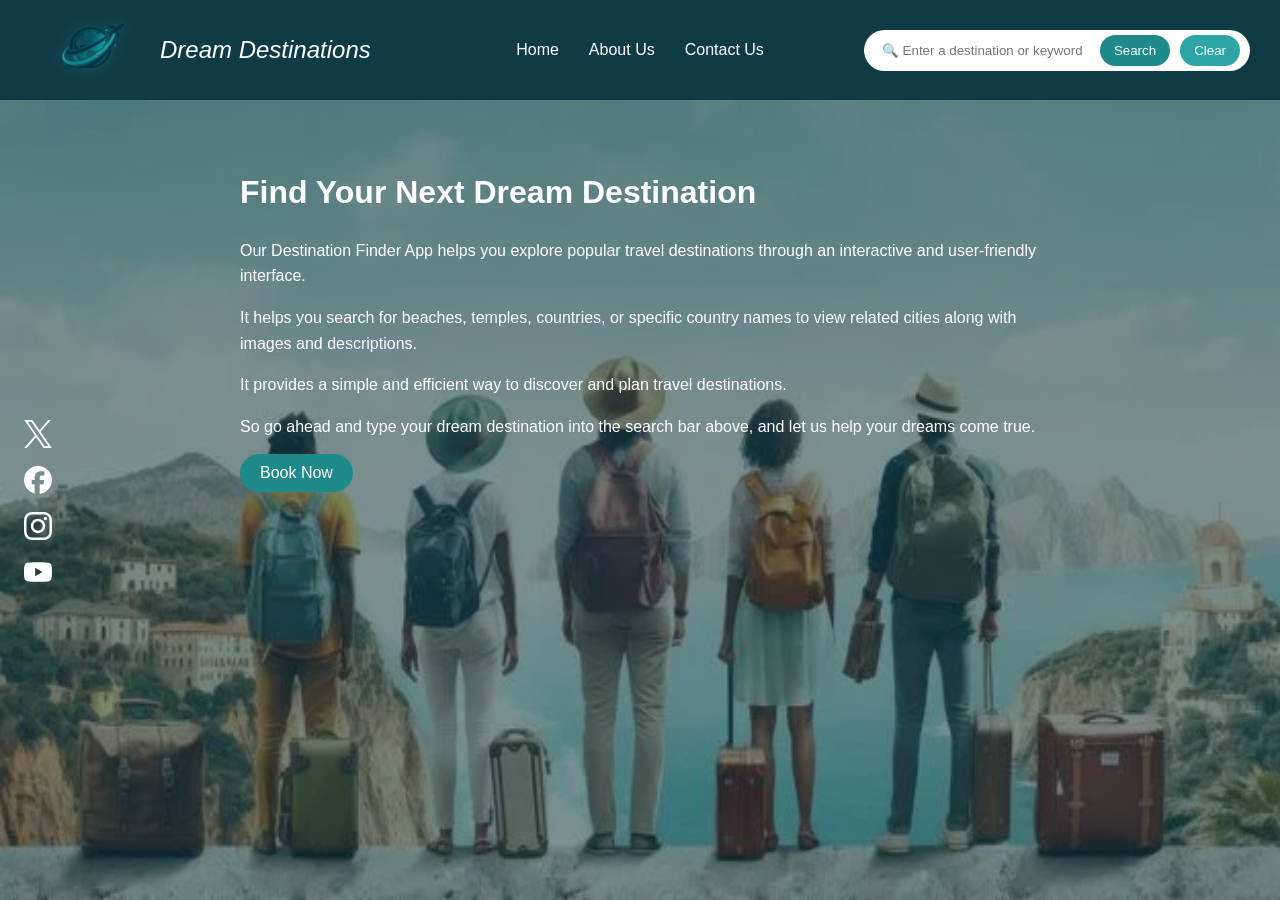
<file: index.html>
<!doctype html>
<html lang="en">
  <head>
    <meta charset="UTF-8" />
    <title>Dream Destinations</title>
    <link rel="stylesheet" href="./travel.css" />
  </head>
  <body>
    <nav>
      <div class="nav-left">
        <img src="./images/logo.png" alt="logo" class="logo" />
        <h1>Dream Destinations</h1>
      </div>

      <ul class="nav-links">
        <li><a href="./index.html">Home</a></li>
        <li><a href="./travel_about.html">About Us</a></li>
        <li><a href="./travel_contact.html">Contact Us</a></li>
      </ul>

      <div class="nav-right">
        <input
          type="text"
          id="destinationInput"
          placeholder="🔍 Enter a destination or keyword"
        />
        <button id="btnSearch">Search</button>
        <button id="btnClear" class="clear">Clear</button>
      </div>
    </nav>
    <div id="main">

      <div class="social-links">
        <a href="#" aria-label="X">
          <img src="./images/social/x.svg" alt="X icon" />
        </a>
        <a href="#" aria-label="Facebook">
          <img src="./images/social/facebook.svg" alt="Facebook icon" />
        </a>
        <a href="#" aria-label="Instagram">
          <img src="./images/social/instagram.svg" alt="Instagram icon" />
        </a>
        <a href="#" aria-label="YouTube">
          <img src="./images/social/youtube.svg" alt="YouTube icon" />
        </a>
      </div>

      <div class="content-container">
        <h2>Find Your Next Dream Destination</h2>

        <p>
          Our Destination Finder App helps you explore popular travel
          destinations through an interactive and user-friendly interface.
        </p>

        <p>
          It helps you search for beaches, temples, countries, or specific
          country names to view related cities along with images and
          descriptions.
        </p>

        <p>
          It provides a simple and efficient way to discover and plan travel
          destinations.
        </p>

        <p>
          So go ahead and type your dream destination into the search bar above,
          and let us help your dreams come true.
        </p>

        <button class="book-now">Book Now</button>
      </div>

      <div id="destinations">

      </div>
    </div>
    <script src="./travel_recommendation.js"></script>
  </body>
</html>
</file>
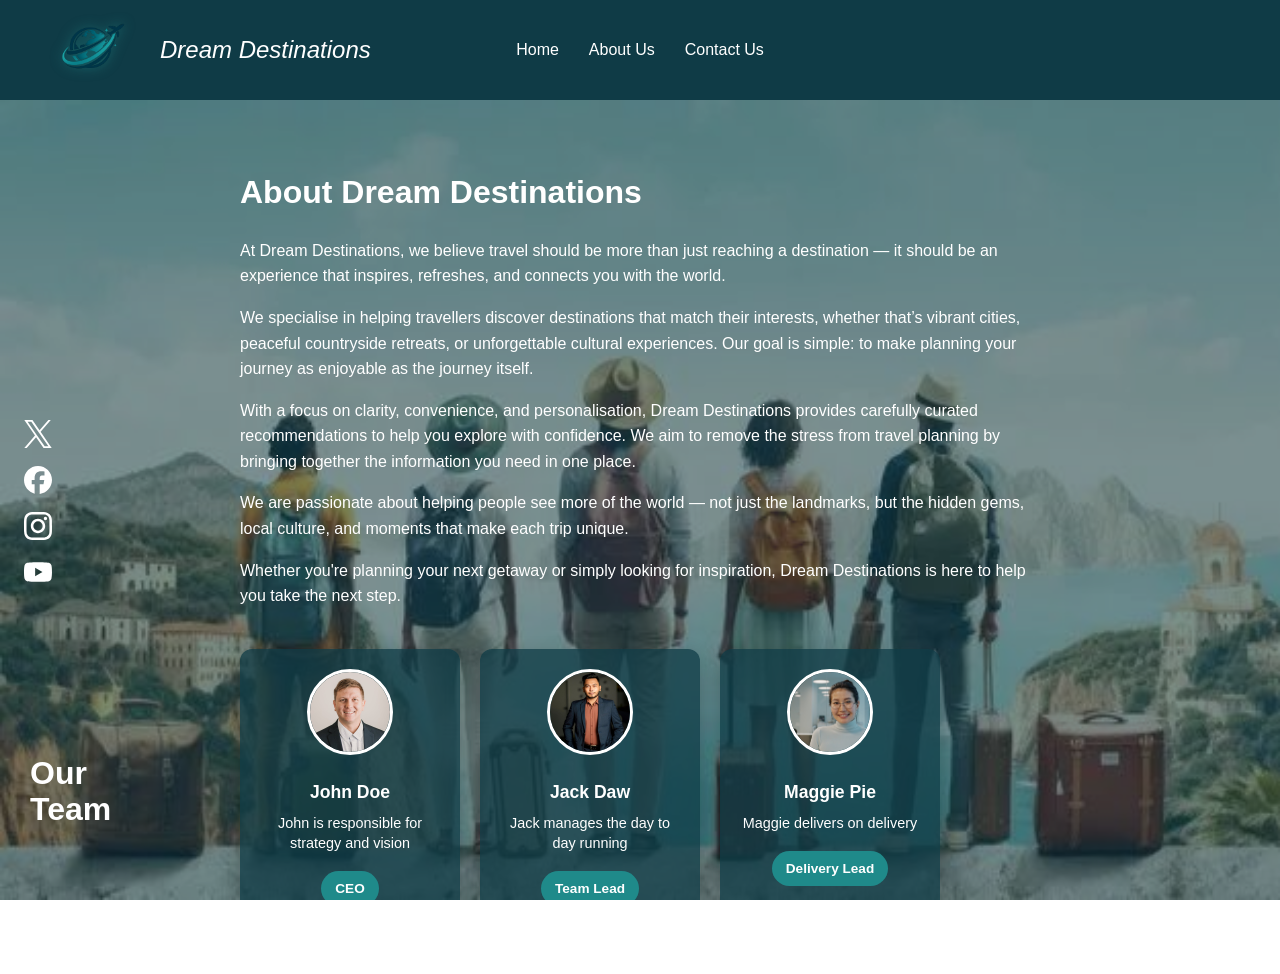
<file: travel_about.html>
<!doctype html>
<html lang="en">
  <head>
    <meta charset="UTF-8" />
    <title>Dream Destinations</title>
    <link rel="stylesheet" href="./travel.css" />
  </head>
  <body>
    <nav>
      <div class="nav-left">
        <img src="./images/logo.png" alt="logo" class="logo" />
        <h1>Dream Destinations</h1>
      </div>

      <ul class="nav-links">
        <li><a href="./index.html">Home</a></li>
        <li><a href="./travel_about.html">About Us</a></li>
        <li><a href="./travel_contact.html">Contact Us</a></li>
      </ul>
    </nav>
    <div id="main">
      <div class="social-links">
        <a href="#" aria-label="X">
          <img src="./images/social/x.svg" alt="X icon" />
        </a>
        <a href="#" aria-label="Facebook">
          <img src="./images/social/facebook.svg" alt="Facebook icon" />
        </a>
        <a href="#" aria-label="Instagram">
          <img src="./images/social/instagram.svg" alt="Instagram icon" />
        </a>
        <a href="#" aria-label="YouTube">
          <img src="./images/social/youtube.svg" alt="YouTube icon" />
        </a>
      </div>

      <div class="content-container">
        <h2>About Dream Destinations</h2>

        <p>
          At Dream Destinations, we believe travel should be more than just
          reaching a destination — it should be an experience that inspires,
          refreshes, and connects you with the world.
        </p>

        <p>
          We specialise in helping travellers discover destinations that match
          their interests, whether that’s vibrant cities, peaceful countryside
          retreats, or unforgettable cultural experiences. Our goal is simple:
          to make planning your journey as enjoyable as the journey itself.
        </p>

        <p>
          With a focus on clarity, convenience, and personalisation, Dream
          Destinations provides carefully curated recommendations to help you explore
          with confidence. We aim to remove the stress from travel planning by
          bringing together the information you need in one place.
        </p>

        <p>
          We are passionate about helping people see more of the world — not
          just the landmarks, but the hidden gems, local culture, and moments
          that make each trip unique.
        </p>

        <p>
          Whether you're planning your next getaway or simply looking for
          inspiration, Dream Destinations is here to help you take the next step.
        </p>
        <div class="team">
          <div class="team-title">
            <h2>Our<br>Team</h2>
          </div>
          <div class="our-team">
            <div>
              <img src="./images/people/john-doe.jpg" alt="CEO" />
              <p class="name">John Doe</p>
              <p>John is responsible for strategy and vision</p>
              <p class="title">CEO</p>
            </div>
            <div>
              <img src="./images/people/jack-daw.jpg" alt="Team Lead" />
              <p class="name">Jack Daw</p>
              <p>Jack manages the day to day running</p>
              <p class="title">Team Lead</p>
            </div>
            <div>
              <img src="./images/people/maggie-pie.jpg" alt="Delivery Lead" />
              <p class="name">Maggie Pie</p>
              <p>Maggie delivers on delivery</p>
              <p class="title">Delivery Lead</p>
            </div>
          </div>
        </div>
      </div>
    </div>
  </body>
</html>
</file>
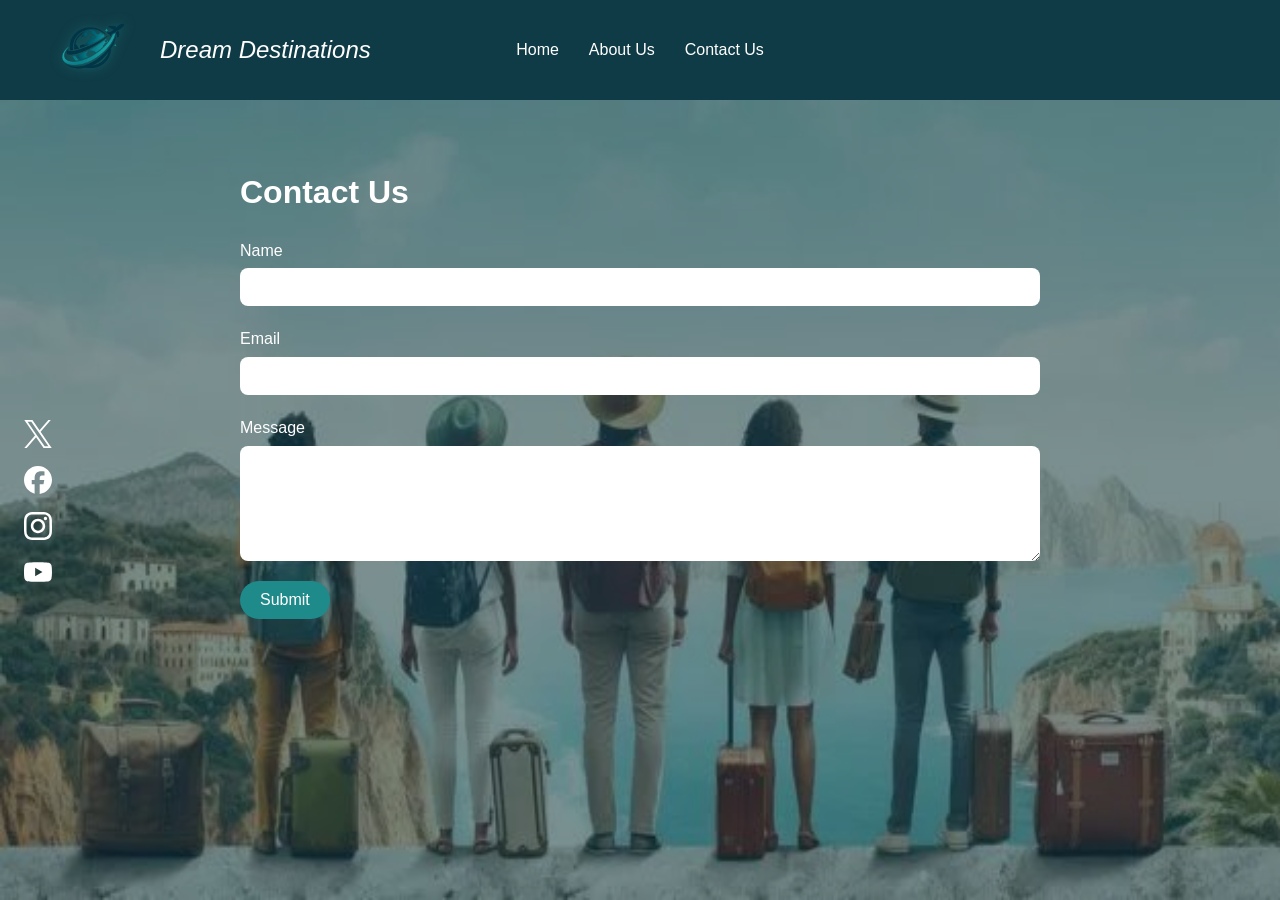
<file: travel_contact.html>
<!doctype html>
<html lang="en">
  <head>
    <meta charset="UTF-8" />
    <title>Dream Destinations</title>
    <link rel="stylesheet" href="./travel.css" />
  </head>
  <body>
    <nav>
      <div class="nav-left">
        <img src="./images/logo.png" alt="logo" class="logo" />
        <h1>Dream Destinations</h1>
      </div>

      <ul class="nav-links">
        <li><a href="./index.html">Home</a></li>
        <li><a href="./travel_about.html">About Us</a></li>
        <li><a href="./travel_contact.html">Contact Us</a></li>
      </ul>
    </nav>
    <div id="main">
      <div class="social-links">
        <a href="#" aria-label="X">
          <img src="./images/social/x.svg" alt="X icon" />
        </a>
        <a href="#" aria-label="Facebook">
          <img src="./images/social/facebook.svg" alt="Facebook icon" />
        </a>
        <a href="#" aria-label="Instagram">
          <img src="./images/social/instagram.svg" alt="Instagram icon" />
        </a>
        <a href="#" aria-label="YouTube">
          <img src="./images/social/youtube.svg" alt="YouTube icon" />
        </a>
      </div>

      <div class="contact-container">
        <h2>Contact Us</h2>

        <form id="contactForm">
          <div class="form-group">
            <label for="name">Name</label>
            <input type="text" id="name" name="name" required />
          </div>

          <div class="form-group">
            <label for="email">Email</label>
            <input type="email" id="email" name="email" required />
          </div>

          <div class="form-group">
            <label for="message">Message</label>
            <textarea id="message" name="message" rows="5" required></textarea>
          </div>

          <button type="submit">Submit</button>
        </form>
      </div>
    </div>
    <script>
      const contactForm = document.getElementById("contactForm");

      contactForm.addEventListener("submit", function (event) {
        event.preventDefault();
        alert("Thank you for contacting us!");
      });
    </script>
  </body>
</html>
</file>
<file: travel.css>
html,
body {
    height: 100%;
    margin: 0;
    overflow: hidden;
}

body {
    display: flex;
    flex-direction: column;
    font-family: Arial, sans-serif;
}

nav {
    position: relative;
    display: flex;
    align-items: center;
    justify-content: space-between;
    padding: 10px 30px;
    background-color: #0f3b46;
    color: white;
}

.nav-left {
    display: flex;
    align-items: center;
    gap: 10px;
}

.logo {
    height: 80px;
    width: auto;
    filter: drop-shadow(0 0 6px rgba(31, 138, 138, 0.6));
}

.nav-left h1 {
    font-style: italic;
    font-weight: 500;
    margin: 0;
}

.nav-links {
    position: absolute;
    left: 50%;
    transform: translateX(-50%);

    display: flex;
    list-style: none;
    gap: 30px;
    padding: 0;
    margin: 0;
}

.nav-links a {
    text-decoration: none;
    color: white;
    font-weight: 500;
}

.nav-right {
    display: flex;
    align-items: center;
    gap: 10px;
    background: white;
    padding: 5px 10px;
    border-radius: 25px;
}

.nav-right input {
    border: none;
    outline: none;
    padding: 8px;
    border-radius: 20px;
    width: 200px;
}

.nav-right button {
    border: none;
    padding: 8px 14px;
    border-radius: 20px;
    background-color: #1f8a8a;
    color: white;
    cursor: pointer;
}

.nav-right button.clear {
    background-color: #2ca6a4;
}

.nav-right button:hover {
    opacity: 0.9;
}

#main {
    flex: 1;
    min-height: 0;

    background-image: url("./images/background.jpg");
    background-repeat: no-repeat;
    background-position: center;
    background-size: 100% 100%;

    position: relative;
}

#main::before {
    content: "";
    position: absolute;
    inset: 0;
    background: rgba(15, 59, 70, 0.55);
    z-index: 0;
}

.social-links {
    position: absolute;
    left: 24px;
    top: 40%;
    display: flex;
    flex-direction: column;
    gap: 18px;
}

.social-links img {
    width: 28px;
    height: 28px;
    display: block;
    filter: brightness(0) invert(1);
}

.social-links a {
    display: inline-flex;
    align-items: center;
    justify-content: center;
}

.content-container,
.about-container,
.contact-container {
    position: relative;
    z-index: 1;
}

.content-container {
    max-width: 800px;
    margin: auto;
    padding: 40px 20px;
    color: white;
    line-height: 1.6;
}

.content-container h2 {
    font-size: 2rem;
    margin-bottom: 20px;
}

.content-container p {
    margin-bottom: 15px;
}

.book-now {
    padding: 10px 20px;
    border: none;
    border-radius: 20px;
    background-color: #1f8a8a;
    color: white;
    cursor: pointer;
    font-size: 1rem;
}

.book-now:hover {
    opacity: 0.9;
}

.contact-container {
    max-width: 800px;
    margin: auto;
    padding: 40px 20px;
    color: white;
    line-height: 1.6;
}

.contact-container h2 {
    font-size: 2rem;
    margin-bottom: 20px;
}

#contactForm {
    display: flex;
    flex-direction: column;
    gap: 20px;
}

.form-group {
    display: flex;
    flex-direction: column;
}

.form-group label {
    margin-bottom: 5px;
    font-weight: 500;
}

#contactForm input,
#contactForm textarea {
    padding: 10px;
    border-radius: 8px;
    border: none;
    outline: none;
    font-size: 1rem;
}

#contactForm button {
    align-self: flex-start;
    padding: 10px 20px;
    border: none;
    border-radius: 20px;
    background-color: #1f8a8a;
    color: white;
    cursor: pointer;
    font-size: 1rem;
}

#contactForm button:hover {
    opacity: 0.9;
}

#destinations {
    position: relative;
    z-index: 1;
}

.results-panel {
    max-width: 1100px;
    max-height: 60vh;
    margin: 20px auto;
    padding: 20px;

    display: flex;
    flex-wrap: wrap;
    justify-content: center;
    gap: 20px;

    overflow-y: auto;

    background: rgba(15, 59, 70, 0.35);
    border-radius: 16px;
    color: #222;
}

.results-panel h2 {
    width: 100%;
    color: white;
    margin: 0 0 10px;
    text-align: center;
}

.destination-card {
    width: 300px;
    background: white;
    border-radius: 12px;
    overflow: hidden;
    box-shadow: 0 8px 20px rgba(0, 0, 0, 0.25);
}

.destination-card img {
    width: 100%;
    height: 180px;
    object-fit: cover;
    display: block;
}

.destination-card h3 {
    margin: 16px 16px 8px;
    color: #0f3b46;
}

.destination-card p {
    margin: 0 16px 16px;
    line-height: 1.5;
}

.team {
    margin-top: 40px;

    display: flex;
    align-items: center;
    gap: 30px;

    margin-left: -210px;
    width: calc(100% + 210px);
}

.team-title {
    width: 180px;
    flex-shrink: 0;
}

.team-title h2 {
    font-size: 2rem;
    line-height: 1.1;
    margin: 0;
    color: white;
}

.our-team {
    flex: 1;
    display: flex;
    gap: 20px;
}

.our-team>div {
    width: 180px;
    padding: 20px;
    text-align: center;

    background: rgba(15, 59, 70, 0.75);
    border-radius: 12px;

    color: white;
    box-shadow: 0 8px 20px rgba(0, 0, 0, 0.25);
}

.our-team img {
    width: 80px;
    height: 80px;
    object-fit: cover;
    border-radius: 50%;

    margin-bottom: 10px;
    border: 3px solid white;
}

.our-team .name {
    font-size: 1.1rem;
    font-weight: bold;
    margin: 8px 0;
}

.our-team p {
    font-size: 0.9rem;
    margin: 8px 0;
    line-height: 1.4;
}

.our-team .title {
    display: inline-block;
    margin-top: 10px;
    padding: 8px 14px;

    background-color: #1f8a8a;
    border-radius: 20px;

    font-weight: bold;
    font-size: 0.85rem;
}
</file>
